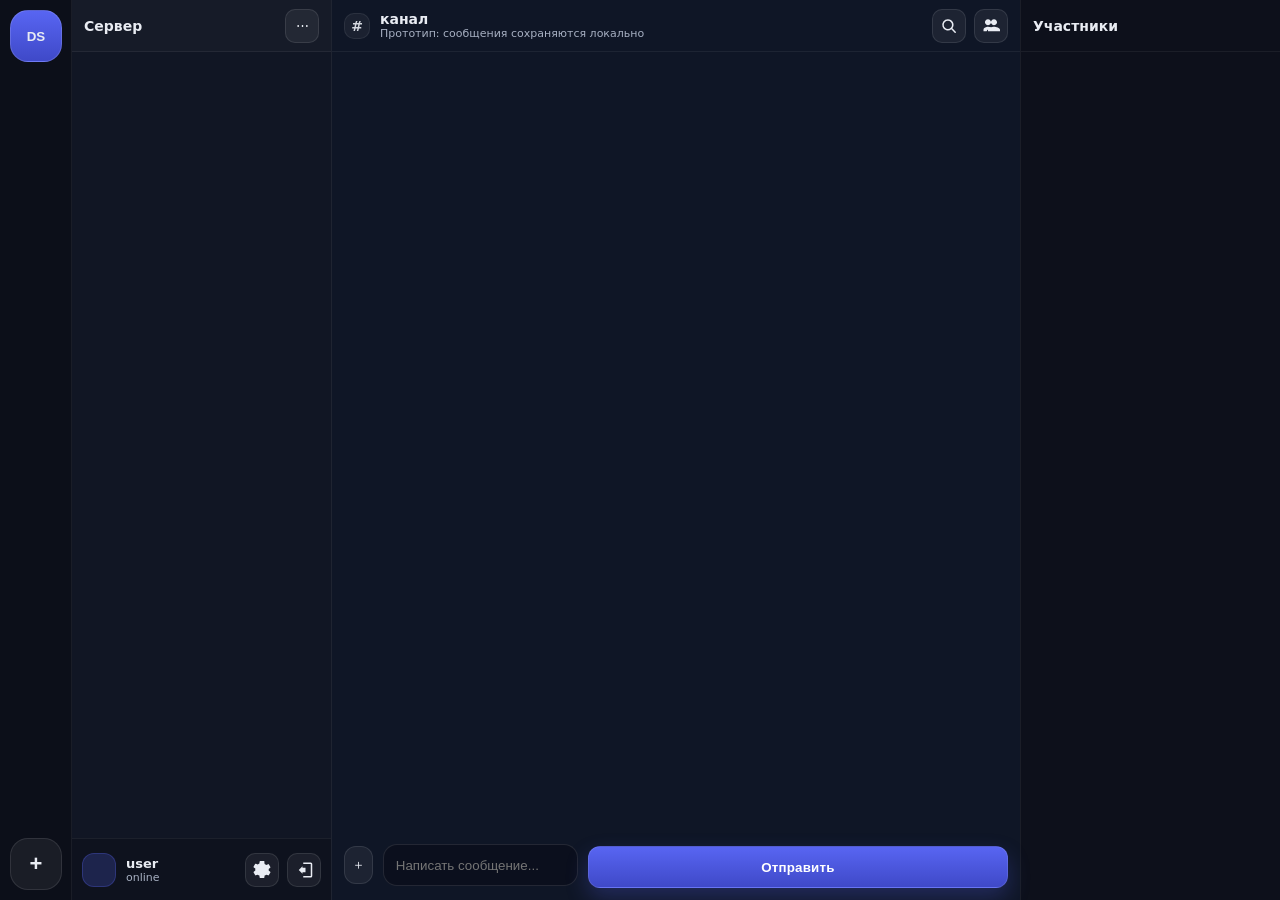
<file: app.html>
<!doctype html>
<html lang="ru">
  <head>
    <meta charset="UTF-8" />
    <meta name="viewport" content="width=device-width, initial-scale=1.0" />
    <title>Analogue Discord</title>
    <meta name="color-scheme" content="dark" />
    <link rel="stylesheet" href="./styles.css" />
  </head>
  <body>
    <div class="app">
      <aside class="servers" aria-label="Серверы">
        <button class="srvBtn srvBtn--home" type="button" id="homeBtn" title="Главная">DS</button>
        <div class="srvList" id="guildList"></div>
        <div class="srvBottom">
          <button class="srvBtn srvBtn--add" type="button" id="addGuildBtn" title="Добавить сервер">+</button>
        </div>
      </aside>

      <aside class="channels" aria-label="Каналы">
        <div class="chanTop">
          <div class="chanTop__title" id="guildName">Сервер</div>
          <button class="iconBtn" id="guildMenuBtn" type="button" title="Меню">⋯</button>
        </div>
        <div class="chanList" id="channelList"></div>
        <div class="userBar">
          <div class="userBar__who">
            <div class="avatar" id="avatar"></div>
            <div class="userMeta">
              <div class="userMeta__name" id="meName">user</div>
              <div class="userMeta__sub" id="meSub">online</div>
            </div>
          </div>
          <div class="userBar__actions">
            <button class="iconBtn" id="settingsBtn" type="button" title="Настройки" aria-label="Настройки">
              <svg class="uiIcon" viewBox="0 0 24 24" aria-hidden="true">
                <path fill="currentColor" d="M12 8.8a3.2 3.2 0 1 0 0 6.4 3.2 3.2 0 0 0 0-6.4Zm9 3.2c0-.44-.04-.87-.1-1.29l2.03-1.58a.9.9 0 0 0 .21-1.16l-1.92-3.33a.9.9 0 0 0-1.1-.4l-2.4.97a9.2 9.2 0 0 0-2.24-1.29l-.36-2.55A.9.9 0 0 0 14.23 0h-4.46a.9.9 0 0 0-.89.77l-.36 2.55c-.8.32-1.55.75-2.24 1.29l-2.4-.97a.9.9 0 0 0-1.1.4L.86 7.37a.9.9 0 0 0 .21 1.16L3.1 10.1c-.06.42-.1.85-.1 1.29 0 .44.04.87.1 1.29l-2.03 1.58a.9.9 0 0 0-.21 1.16l1.92 3.33a.9.9 0 0 0 1.1.4l2.4-.97c.69.54 1.44.97 2.24 1.29l.36 2.55c.06.44.45.77.89.77h4.46c.44 0 .83-.33.89-.77l.36-2.55c.8-.32 1.55-.75 2.24-1.29l2.4.97a.9.9 0 0 0 1.1-.4l1.92-3.33a.9.9 0 0 0-.21-1.16l-2.03-1.58c.06-.42.1-.85.1-1.29Z"/>
              </svg>
            </button>
            <button class="iconBtn" id="logoutBtn" type="button" title="Выйти" aria-label="Выйти">
              <svg class="uiIcon" viewBox="0 0 24 24" aria-hidden="true">
                <path fill="currentColor" d="M10 17v-2h4v-6h-4V7l-5 5 5 5Zm1-15h10a2 2 0 0 1 2 2v16a2 2 0 0 1-2 2H11v-2h10V4H11V2Z"/>
              </svg>
            </button>
          </div>
        </div>
      </aside>

      <main class="chat" aria-label="Чат">
        <header class="chatTop">
          <div class="chatTop__left">
            <div class="hash">#</div>
            <div>
              <div class="chatTop__name" id="channelName">канал</div>
              <div class="chatTop__topic" id="channelTopic">Прототип: сообщения сохраняются локально</div>
            </div>
          </div>
          <div class="chatTop__right">
            <button class="iconBtn" id="searchBtn" type="button" title="Поиск" aria-label="Поиск">
              <svg class="uiIcon" viewBox="0 0 24 24" aria-hidden="true">
                <path fill="currentColor" d="M10.5 3a7.5 7.5 0 1 0 4.57 13.45l4.49 4.49a1 1 0 0 0 1.42-1.42l-4.49-4.49A7.5 7.5 0 0 0 10.5 3Zm0 2a5.5 5.5 0 1 1 0 11 5.5 5.5 0 0 1 0-11Z"/>
              </svg>
            </button>
            <button class="iconBtn" id="membersToggle" type="button" title="Участники" aria-label="Участники">
              <svg class="uiIcon" viewBox="0 0 24 24" aria-hidden="true">
                <path fill="currentColor" d="M16 11a4 4 0 1 0-3.2-6.4A4 4 0 0 0 16 11Zm-8 0a4 4 0 1 0-3.2-6.4A4 4 0 0 0 8 11Zm8 2c-2.67 0-8 1.34-8 4v2h16v-2c0-2.66-5.33-4-8-4Zm-8 0c-.58 0-1.25.07-1.98.2C3.55 13.73 2 14.86 2 17v2h4.2c.62-2.79 4.4-4 7.8-4-.64-.62-3.07-2-6-2Z"/>
              </svg>
            </button>
          </div>
        </header>

        <div class="searchBar searchBar--hidden" id="searchBar" role="search">
          <input class="searchBar__input" id="searchInput" placeholder="Поиск по сообщениям" />
          <button class="ghostBtn" id="searchPrev" type="button">↑</button>
          <button class="ghostBtn" id="searchNext" type="button">↓</button>
          <button class="ghostBtn" id="searchClose" type="button">Закрыть</button>
          <div class="searchBar__meta" id="searchMeta"></div>
        </div>

        <section class="homeView homeView--hidden" id="homeView" aria-label="Друзья">
          <div class="homeTop">
            <div class="homeTabs">
              <button class="homeTab homeTab--active" type="button" id="tabFriends">Друзья</button>
              <button class="homeTab" type="button" id="tabPending">Заявки</button>
              <button class="homeTab" type="button" id="tabAdd">Добавить</button>
              <button class="homeTab" type="button" id="tabDMs">ЛС</button>
            </div>
          </div>
          <div class="homeBody" id="homeBody"></div>
        </section>

        <section class="voicePane voicePane--hidden" id="voicePane" aria-label="Голосовой чат">
          <div class="voicePane__top">
            <div>
              <div class="voicePane__title" id="voiceTitle">Голосовой канал</div>
              <div class="voicePane__sub" id="voiceSub">Подключение...</div>
            </div>
            <div class="voicePane__actions">
              <button class="ghostBtn" id="voiceMute" type="button">Mute</button>
              <button class="ghostBtn" id="voiceDeafen" type="button">Deafen</button>
              <button class="dangerBtn" id="voiceLeave" type="button">Leave</button>
            </div>
          </div>
          <div class="voicePane__list" id="voicePeers"></div>
          <p class="note">Голос работает между вкладками/окнами этого браузера (WebRTC + BroadcastChannel).</p>
        </section>

        <section class="messages" id="messages" aria-label="Сообщения"></section>

        <form class="composer" id="composer">
          <button class="iconBtn composer__plus" id="attachBtn" type="button" title="Вложения">＋</button>
          <input class="composer__input" id="messageInput" placeholder="Написать сообщение..." autocomplete="off" />
          <button class="primaryBtn composer__send" id="sendBtn" type="submit">Отправить</button>
        </form>
        <input id="filePicker" type="file" class="visuallyHidden" multiple />
      </main>

      <aside class="members" id="members" aria-label="Участники">
        <div class="memTop" id="membersTitle">Участники</div>
        <div class="memList" id="memberList"></div>
      </aside>
    </div>

    <div class="modal modal--hidden" id="settingsModal" role="dialog" aria-modal="true" aria-label="Настройки">
      <div class="modal__backdrop" id="settingsBackdrop"></div>
      <div class="settings">
        <aside class="settingsNav" aria-label="Разделы настроек">
          <div class="settingsNav__top">
            <div class="settingsNav__title" id="settingsTitle">Настройки</div>
            <input class="settingsNav__search" id="settingsSearch" placeholder="Поиск настроек" />
          </div>
          <div class="settingsNav__list" id="settingsNav"></div>
          <div class="settingsNav__bottom">
            <button class="dangerBtn dangerBtn--wide" id="settingsLogout" type="button">Выйти</button>
            <button class="ghostBtn ghostBtn--wide" id="settingsClose" type="button">Закрыть</button>
          </div>
        </aside>

        <section class="settingsBody" aria-label="Параметры">
          <header class="settingsBody__top">
            <div class="settingsBody__crumb" id="settingsCrumb">Мой аккаунт</div>
            <button class="iconBtn" id="settingsX" type="button" title="Закрыть">✕</button>
          </header>

          <div class="settingsBody__content" id="settingsContent"></div>
        </section>
      </div>
    </div>

    <div class="toast" id="toast" role="status" aria-live="polite" aria-atomic="true"></div>

    <script src="./db.js"></script>
    <script src="./voice.js"></script>
    <script src="./app_settings.js"></script>
    <script src="./app_main.js"></script>
  </body>
</html>
</file>
<file: styles.css>
:root{
  --bg0:#0b1020;
  --bg1:#0e1530;
  --card:#151a28cc;
  --cardSolid:#151a28;
  --border:#2a3147;
  --text:#e9ecf3;
  --muted:#a7b0c2;
  --danger:#ff4d5e;
  --ok:#4ade80;
  --brand:#5865f2;
  --brand2:#3f49c8;
  --shadow: 0 24px 60px rgba(0,0,0,.45);
  --radius: 16px;
  --appBg:#0f1320;
  --panel:#111624;
  --panel2:#0f1626;
}

html[data-theme="light"]{
  --bg0:#f7f8ff;
  --bg1:#eef1ff;
  --text:#0b1020;
  --muted:#4a5568;
  --appBg:#edf0ff;
  --panel:#f8f9ff;
  --panel2:#f3f5ff;
  --card:#ffffffcc;
  --shadow: 0 18px 44px rgba(8,12,22,.18);
}

html[data-theme="light"] body{
  background:
    radial-gradient(1200px 700px at 20% 15%, rgba(88,101,242,.18), transparent 55%),
    radial-gradient(900px 600px at 80% 20%, rgba(255,77,94,.10), transparent 60%),
    radial-gradient(900px 600px at 60% 90%, rgba(74,222,128,.08), transparent 60%),
    linear-gradient(180deg, var(--bg0), var(--bg1));
}

html[data-theme="light"] .servers{
  background: rgba(255,255,255,.58);
  border-right: 1px solid rgba(11,16,32,.10);
}
html[data-theme="light"] .channels{
  border-right: 1px solid rgba(11,16,32,.10);
}
html[data-theme="light"] .members{
  background: rgba(255,255,255,.44);
  border-left: 1px solid rgba(11,16,32,.10);
}
html[data-theme="light"] .chanTop,
html[data-theme="light"] .chatTop,
html[data-theme="light"] .memTop{
  border-bottom: 1px solid rgba(11,16,32,.10);
}
html[data-theme="light"] .userBar{
  border-top: 1px solid rgba(11,16,32,.10);
  background: rgba(255,255,255,.45);
}
html[data-theme="light"] .iconBtn,
html[data-theme="light"] .srvBtn,
html[data-theme="light"] .toggle{
  border: 1px solid rgba(11,16,32,.14);
  background: rgba(255,255,255,.66);
}
html[data-theme="light"] .iconBtn:hover,
html[data-theme="light"] .srvBtn:hover{
  background: rgba(255,255,255,.86);
}
html[data-theme="light"] .hash,
html[data-theme="light"] .msg__avatar,
html[data-theme="light"] .memRow__avatar{
  border: 1px solid rgba(11,16,32,.12);
  background: rgba(255,255,255,.74);
}
html[data-theme="light"] .chanRow{color: rgba(11,16,32,.82)}
html[data-theme="light"] .chanRow:hover{background: rgba(11,16,32,.04)}
html[data-theme="light"] .msg:hover{background: rgba(11,16,32,.03)}
html[data-theme="light"] .memRow:hover{background: rgba(11,16,32,.03)}

html[data-theme="light"] .composer__input,
html[data-theme="light"] .input,
html[data-theme="light"] .settingsNav__search{
  border: 1px solid rgba(11,16,32,.14);
  background: rgba(255,255,255,.82);
}
html[data-theme="light"] .toast{
  background: rgba(255,255,255,.92);
  border: 1px solid rgba(11,16,32,.12);
  color: var(--text);
  box-shadow: var(--shadow);
}

html[data-theme="light"] .modal__backdrop{background: rgba(10,12,22,.35)}
html[data-theme="light"] .settingsNav{
  background: rgba(255,255,255,.70);
  border-right: 1px solid rgba(11,16,32,.10);
}
html[data-theme="light"] .settingsBody{
  background: rgba(248,249,255,.92);
}
html[data-theme="light"] .setCard{
  border: 1px solid rgba(11,16,32,.10);
  background: rgba(255,255,255,.72);
}
html[data-theme="light"] .navItem{color: rgba(11,16,32,.82)}
html[data-theme="light"] .navItem:hover{background: rgba(11,16,32,.04)}

*{box-sizing:border-box}
html,body{height:100%}
body{
  margin:0;
  font-family: ui-sans-serif, system-ui, -apple-system, "Segoe UI", Roboto, Arial, "Noto Sans", "Liberation Sans", sans-serif;
  font-size: calc(14px * var(--fontScale, 1));
  color:var(--text);
  background:
    radial-gradient(1200px 700px at 20% 15%, rgba(88,101,242,.35), transparent 55%),
    radial-gradient(900px 600px at 80% 20%, rgba(255,77,94,.20), transparent 60%),
    radial-gradient(900px 600px at 60% 90%, rgba(74,222,128,.14), transparent 60%),
    linear-gradient(180deg, var(--bg0), var(--bg1));
}

/* Scrollbars (Discord-like subtle) */
*{scrollbar-width: thin; scrollbar-color: rgba(255,255,255,.18) transparent;}
*::-webkit-scrollbar{width: 10px; height: 10px}
*::-webkit-scrollbar-track{background: transparent}
*::-webkit-scrollbar-thumb{
  background: rgba(255,255,255,.14);
  border-radius: 999px;
  border: 3px solid transparent;
  background-clip: padding-box;
}
*::-webkit-scrollbar-thumb:hover{background: rgba(255,255,255,.22); background-clip: padding-box}

html[data-theme="light"] *{scrollbar-color: rgba(11,16,32,.20) transparent;}
html[data-theme="light"] *::-webkit-scrollbar-thumb{background: rgba(11,16,32,.16); background-clip: padding-box}
html[data-theme="light"] *::-webkit-scrollbar-thumb:hover{background: rgba(11,16,32,.22); background-clip: padding-box}

.app{
  height:100dvh;
  display:grid;
  grid-template-columns: 72px 260px 1fr 260px;
  background: var(--appBg);
}

.servers{
  background: rgba(0,0,0,.22);
  border-right: 1px solid rgba(255,255,255,.06);
  padding: 10px 10px;
  display:flex;
  flex-direction:column;
  gap:10px;
}
.srvList{display:flex; flex-direction:column; gap:10px; overflow:auto; padding-right:4px}
.srvBottom{margin-top:auto}
.srvBtn{
  width: 52px;
  height: 52px;
  border-radius: 18px;
  border: 1px solid rgba(255,255,255,.10);
  background: rgba(255,255,255,.06);
  color: var(--text);
  font-weight: 800;
  cursor:pointer;
  transition: border-radius .12s ease, background .12s ease, transform .05s ease;
}
.srvBtn:hover{background: rgba(255,255,255,.10); border-radius: 16px}
.srvBtn:active{transform: translateY(1px)}
.srvBtn--active{background: rgba(88,101,242,.22); border-color: rgba(88,101,242,.35)}
.srvBtn--home{background: linear-gradient(180deg, var(--brand), var(--brand2)); border-color: rgba(255,255,255,.14)}
.srvBtn--add{font-size:22px; line-height:1}

.channels{
  background: var(--panel);
  border-right: 1px solid rgba(255,255,255,.06);
  display:flex;
  flex-direction:column;
  min-width:0;
}
.chanTop{
  height: 52px;
  display:flex;
  align-items:center;
  justify-content:space-between;
  padding: 0 12px;
  border-bottom: 1px solid rgba(255,255,255,.06);
  background: rgba(255,255,255,.02);
}
.chanTop__title{font-weight:800; font-size:14px; white-space:nowrap; overflow:hidden; text-overflow:ellipsis}
.iconBtn{
  border: 1px solid rgba(255,255,255,.10);
  background: rgba(255,255,255,.06);
  color: var(--text);
  width: 34px;
  height: 34px;
  border-radius: 10px;
  cursor:pointer;
  display:grid;
  place-items:center;
}
.iconBtn:hover{background: rgba(255,255,255,.10)}
.iconBtn:active{transform: translateY(1px)}
.uiIcon{width: 18px; height: 18px; display:block}

.chanList{
  padding: 10px 8px;
  display:flex;
  flex-direction:column;
  gap:6px;
  overflow:auto;
}
.chanRow{
  width:100%;
  display:flex;
  align-items:center;
  gap:10px;
  border: 1px solid transparent;
  background: transparent;
  color: rgba(233,236,243,.88);
  border-radius: 10px;
  padding: 10px 10px;
  cursor:pointer;
  text-align:left;
}
.chanRow:hover{background: rgba(255,255,255,.06)}
.chanRow--active{background: rgba(88,101,242,.16); border-color: rgba(88,101,242,.22)}
.chanRow__hash{opacity:.7; font-weight:900}
.chanRow__name{white-space:nowrap; overflow:hidden; text-overflow:ellipsis}

.chanRow__hash{
  width: 18px;
  display:inline-flex;
  align-items:center;
  justify-content:center;
  flex: 0 0 18px;
}
.chanIcon{width: 18px; height: 18px; display:block}
.chanHash{display:block; font-weight:900}

.userBar{
  margin-top:auto;
  height: 62px;
  border-top: 1px solid rgba(255,255,255,.06);
  background: rgba(0,0,0,.18);
  display:flex;
  align-items:center;
  justify-content:space-between;
  padding: 10px 10px;
  gap:10px;
}
.userBar__who{display:flex; align-items:center; gap:10px; min-width:0}
.avatar{
  width: 34px;
  height: 34px;
  border-radius: 12px;
  background: rgba(88,101,242,.22);
  border: 1px solid rgba(88,101,242,.28);
  display:grid;
  place-items:center;
  font-weight:900;
}
.userMeta{min-width:0}
.userMeta__name{font-weight:800; font-size:13px; white-space:nowrap; overflow:hidden; text-overflow:ellipsis}
.userMeta__sub{font-size:11px; color: var(--muted)}
.userBar__actions{display:flex; gap:8px}

.chat{
  display:flex;
  flex-direction:column;
  min-width:0;
  background: var(--panel2);
}
.chatTop{
  height: 52px;
  border-bottom: 1px solid rgba(255,255,255,.06);
  padding: 0 12px;
  display:flex;
  align-items:center;
  justify-content:space-between;
}
.chatTop__left{display:flex; align-items:center; gap:10px; min-width:0}
.hash{
  width: 26px;
  height: 26px;
  border-radius: 10px;
  display:grid;
  place-items:center;
  background: rgba(255,255,255,.06);
  border: 1px solid rgba(255,255,255,.08);
  font-weight:900;
  opacity:.9;
}
.chatTop__name{font-weight:900; font-size:14px; white-space:nowrap; overflow:hidden; text-overflow:ellipsis}
.chatTop__topic{font-size:11px; color: var(--muted); white-space:nowrap; overflow:hidden; text-overflow:ellipsis; max-width: 52vw}
.chatTop__right{display:flex; gap:8px}

.searchBar{
  padding: 10px 12px;
  display:flex;
  gap:10px;
  align-items:center;
  border-bottom: 1px solid rgba(255,255,255,.06);
  background: rgba(0,0,0,.12);
}
.searchBar--hidden{display:none}
.searchBar__input{
  flex:1;
  height: 38px;
  border-radius: 12px;
  border: 1px solid rgba(255,255,255,.10);
  background: rgba(10,12,22,.55);
  color: var(--text);
  padding: 0 12px;
  outline:none;
}
.searchBar__input:focus{
  border-color: rgba(88,101,242,.75);
  box-shadow: 0 0 0 4px rgba(88,101,242,.14);
}
.searchBar__meta{color: var(--muted); font-size:12px; white-space:nowrap}

.hl{background: rgba(250,204,21,.20); border-radius: 6px; padding: 0 2px}

.messages{
  flex:1;
  overflow:auto;
  padding: 12px 14px 0 14px;
}
.msgEmpty{
  color: var(--muted);
  font-size: 13px;
  padding: 10px 6px;
}
.msg{
  display:flex;
  gap:10px;
  padding: 10px 6px;
  border-radius: 12px;
  position:relative;
}
.msg:hover{background: rgba(255,255,255,.04)}
.msg:hover .msgActions{opacity:1; pointer-events:auto}
.msg__avatar{
  width: 38px;
  height: 38px;
  border-radius: 14px;
  background: rgba(255,255,255,.06);
  border: 1px solid rgba(255,255,255,.08);
  display:grid;
  place-items:center;
  font-weight:900;
  flex:0 0 auto;
}
.msg__body{min-width:0}
.msg__meta{display:flex; gap:10px; align-items:baseline}
.msg__author{font-weight:900; font-size:13px}
.msg__time{font-size:11px; color: var(--muted)}
.msg__text{font-size:13px; line-height:1.45; color: rgba(233,236,243,.92); word-break: break-word}
.msg__text--deleted{color: var(--muted); font-style: italic}

.msgReply{
  font-size:12px;
  color: var(--muted);
  border-left: 2px solid rgba(255,255,255,.14);
  padding-left: 10px;
  margin: 6px 0 6px 0;
}

.msgReactions{display:flex; gap:6px; flex-wrap:wrap; margin-top:6px}
.reactPill{
  display:inline-flex;
  gap:6px;
  align-items:center;
  padding: 6px 8px;
  border-radius: 999px;
  border: 1px solid rgba(255,255,255,.10);
  background: rgba(255,255,255,.06);
  font-size:12px;
  cursor:pointer;
}
.reactPill:hover{background: rgba(255,255,255,.10)}

.msgActions{
  position:absolute;
  top: 6px;
  right: 10px;
  display:flex;
  gap:6px;
  opacity:0;
  pointer-events:none;
  transition: opacity .12s ease;
}
.actBtn{
  width: 30px;
  height: 30px;
  border-radius: 10px;
  border: 1px solid rgba(255,255,255,.10);
  background: rgba(10,12,22,.55);
  color: var(--text);
  cursor:pointer;
  display:grid;
  place-items:center;
  font-weight:900;
}
.actBtn:hover{background: rgba(255,255,255,.10)}
.actBtn--danger{border-color: rgba(255,77,94,.30)}

.attachGrid{display:flex; gap:10px; flex-wrap:wrap; margin-top:8px}
.attachItem{
  border: 1px solid rgba(255,255,255,.10);
  background: rgba(255,255,255,.06);
  border-radius: 12px;
  padding: 8px;
  max-width: 320px;
}
.attachImg{max-width: 280px; max-height: 220px; border-radius: 10px; display:block}
.attachName{font-size:12px; color: rgba(233,236,243,.88); margin-top:6px; word-break: break-word}

.composer{
  padding: 10px 12px 12px 12px;
  display:flex;
  gap:10px;
  align-items:center;
}
.visuallyHidden{
  position:absolute !important;
  width:1px;height:1px;
  padding:0;margin:-1px;
  overflow:hidden;clip:rect(0,0,0,0);
  white-space:nowrap;border:0;
}
.composer__plus{width: 38px; height: 38px; border-radius: 12px}
.composer__input{
  flex:1;
  height: 42px;
  border-radius: 14px;
  border: 1px solid rgba(255,255,255,.10);
  background: rgba(10,12,22,.55);
  color: var(--text);
  padding: 0 12px;
  outline:none;
}
.composer__input:focus{
  border-color: rgba(88,101,242,.75);
  box-shadow: 0 0 0 4px rgba(88,101,242,.14);
}
.composer__send{
  width: auto;
  padding: 10px 12px;
  height: 42px;
  border-radius: 14px;
  margin-top:0;
  box-shadow:none;
}

.homeView{flex:1; overflow:auto; padding: 12px 14px}
.homeView--hidden{display:none}
.homeTop{display:flex; align-items:center; justify-content:space-between; margin-bottom: 12px}
.homeTabs{display:flex; gap:10px; flex-wrap:wrap}
.homeTab{
  border: 1px solid rgba(255,255,255,.10);
  background: rgba(255,255,255,.06);
  color: var(--text);
  padding: 10px 12px;
  border-radius: 12px;
  cursor:pointer;
  font-weight:800;
}
.homeTab:hover{background: rgba(255,255,255,.10)}
.homeTab--active{background: rgba(88,101,242,.18); border-color: rgba(88,101,242,.28)}
.homeBody{display:flex; flex-direction:column; gap:10px}
.friendRow{
  display:flex;
  align-items:center;
  justify-content:space-between;
  gap:10px;
  padding: 12px 12px;
  border-radius: 16px;
  border: 1px solid rgba(255,255,255,.08);
  background: rgba(255,255,255,.04);
}
.friendRow__left{display:flex; align-items:center; gap:10px; min-width:0}
.friendRow__name{font-weight:900; white-space:nowrap; overflow:hidden; text-overflow:ellipsis}
.friendRow__sub{font-size:12px; color: var(--muted)}
.friendRow__actions{display:flex; gap:8px; flex-wrap:wrap}
.pillBtn{
  border: 1px solid rgba(255,255,255,.10);
  background: rgba(255,255,255,.06);
  color: var(--text);
  padding: 8px 10px;
  border-radius: 999px;
  cursor:pointer;
  font-weight:800;
  font-size:12px;
}
.pillBtn:hover{background: rgba(255,255,255,.10)}

.dmRow{
  display:flex;
  align-items:center;
  justify-content:space-between;
  gap:10px;
  padding: 12px 12px;
  border-radius: 16px;
  border: 1px solid rgba(255,255,255,.08);
  background: rgba(255,255,255,.04);
  cursor:pointer;
}
.dmRow:hover{background: rgba(255,255,255,.06)}
.dmRow__left{display:flex; gap:10px; align-items:center; min-width:0}
.dmRow__name{font-weight:900; white-space:nowrap; overflow:hidden; text-overflow:ellipsis}
.dmRow__sub{font-size:12px; color: var(--muted)}

.voicePane{flex:1; overflow:auto; padding: 12px 14px}
.voicePane--hidden{display:none}
.voicePane__top{display:flex; align-items:center; justify-content:space-between; gap:10px; margin-bottom:12px}
.voicePane__title{font-weight:900}
.voicePane__sub{font-size:12px; color: var(--muted); margin-top:2px}
.voicePane__actions{display:flex; gap:10px; flex-wrap:wrap}
.voicePane__list{display:flex; flex-direction:column; gap:8px; margin-bottom: 10px}
.voicePeer{
  display:flex;
  align-items:center;
  gap:10px;
  padding: 10px 10px;
  border-radius: 14px;
  border: 1px solid rgba(255,255,255,.08);
  background: rgba(255,255,255,.04);
}
.voicePeer__name{font-weight:900}

.chanRow__type{
  margin-left:auto;
  font-size:11px;
  color: var(--muted);
}

html[data-theme="light"] .homeTab,
html[data-theme="light"] .pillBtn{
  border: 1px solid rgba(11,16,32,.14);
  background: rgba(255,255,255,.70);
}
html[data-theme="light"] .friendRow,
html[data-theme="light"] .voicePeer{
  border: 1px solid rgba(11,16,32,.10);
  background: rgba(255,255,255,.72);
}

html[data-theme="light"] .dmRow{
  border: 1px solid rgba(11,16,32,.10);
  background: rgba(255,255,255,.72);
}

.members{
  background: rgba(0,0,0,.16);
  border-left: 1px solid rgba(255,255,255,.06);
  display:flex;
  flex-direction:column;
  min-width:0;
}
.members--hidden{display:none}
.memTop{
  height: 52px;
  display:flex;
  align-items:center;
  padding: 0 12px;
  font-weight:900;
  border-bottom: 1px solid rgba(255,255,255,.06);
}
.memList{padding: 10px 10px; overflow:auto; display:flex; flex-direction:column; gap:8px}
.memRow{
  display:flex;
  align-items:center;
  gap:10px;
  padding: 8px 8px;
  border-radius: 12px;
}
.memRow:hover{background: rgba(255,255,255,.04)}
.memRow__avatar{
  width: 30px;
  height: 30px;
  border-radius: 12px;
  background: rgba(255,255,255,.06);
  border: 1px solid rgba(255,255,255,.08);
  display:grid;
  place-items:center;
  font-weight:900;
}
.memRow__name{font-size:13px; font-weight:800; min-width:0; overflow:hidden; text-overflow:ellipsis; white-space:nowrap}
.memRow__dot{
  margin-left:auto;
  width: 9px;
  height: 9px;
  border-radius:999px;
  opacity:.95;
}
.memRow__dot--online{background: rgba(74,222,128,.95)}
.memRow__dot--idle{background: rgba(250,204,21,.95)}

@media (max-width: 980px){
  .app{grid-template-columns: 72px 260px 1fr}
  .members{display:none}
}
@media (max-width: 720px){
  .app{grid-template-columns: 72px 1fr}
  .channels{display:none}
}

.shell{
  min-height:100%;
  display:grid;
  place-items:center;
  padding:32px 16px;
}

.card{
  width:min(440px, 100%);
  background:var(--card);
  border:1px solid rgba(255,255,255,.08);
  border-radius:var(--radius);
  backdrop-filter: blur(14px);
  box-shadow: var(--shadow);
  overflow:hidden;
}

.card__header{
  padding:22px 22px 6px 22px;
}

.card__footer{
  padding: 12px 22px 18px 22px;
  border-top: 1px solid rgba(255,255,255,.06);
  background: rgba(0,0,0,.12);
}

.logo{
  display:flex;
  gap:6px;
  margin-bottom:14px;
}
.logo__mark{
  width:10px;height:10px;border-radius:999px;
  background:var(--brand);
  box-shadow: 0 0 0 6px rgba(88,101,242,.18);
}
.logo__mark:nth-child(2){opacity:.75}
.logo__mark:nth-child(3){opacity:.55}

.title{
  margin:0;
  font-size:22px;
  letter-spacing:.2px;
}
.subtitle{
  margin:8px 0 0 0;
  color:var(--muted);
  font-size:13px;
  line-height:1.4;
}

.form{padding: 14px 22px 18px 22px; display:flex; flex-direction:column; gap:12px;}
.field{display:flex; flex-direction:column; gap:6px;}
.label{
  font-size:12px;
  letter-spacing:.06em;
  text-transform:uppercase;
  color:#cfd5e4;
}
.req{color:var(--danger)}

.input{
  width:100%;
  padding:12px 12px;
  border-radius:12px;
  border:1px solid rgba(255,255,255,.10);
  background: rgba(10,12,22,.55);
  color:var(--text);
  outline:none;
  transition: border-color .15s ease, box-shadow .15s ease, transform .05s ease;
}
.input:focus{
  border-color: rgba(88,101,242,.75);
  box-shadow: 0 0 0 4px rgba(88,101,242,.18);
}
.input[aria-invalid="true"]{
  border-color: rgba(255,77,94,.85);
  box-shadow: 0 0 0 4px rgba(255,77,94,.14);
}

.inputRow{display:flex; gap:10px; align-items:center;}
.inputRow .input{flex:1}

.ghostBtn{
  flex:0 0 auto;
  border:1px solid rgba(255,255,255,.10);
  background: rgba(255,255,255,.06);
  color: var(--text);
  padding:10px 10px;
  border-radius:12px;
  cursor:pointer;
}
.ghostBtn:hover{background: rgba(255,255,255,.10)}
.ghostBtn:active{transform: translateY(1px)}

.hint{
  margin:0;
  min-height: 16px;
  font-size:12px;
  color: var(--muted);
}
.hint--danger{color: var(--danger)}
.hint--ok{color: var(--ok)}

.check{
  display:flex;
  gap:10px;
  align-items:flex-start;
  font-size:13px;
  color: var(--muted);
  user-select:none;
}
.check input{margin-top:2px}

.primaryBtn{
  margin-top:4px;
  width:100%;
  padding:12px 14px;
  border-radius:12px;
  border:1px solid rgba(255,255,255,.10);
  background: linear-gradient(180deg, var(--brand), var(--brand2));
  color:white;
  font-weight:700;
  letter-spacing:.2px;
  cursor:pointer;
  box-shadow: 0 10px 22px rgba(88,101,242,.26);
}
.primaryBtn:hover{filter:brightness(1.06)}
.primaryBtn:active{transform: translateY(1px)}
.primaryBtn:disabled{opacity:.6; cursor:not-allowed; box-shadow:none}

.small{
  margin: 6px 0 0 0;
  color: var(--muted);
  font-size:13px;
}
.link{color: #cfd5ff; text-decoration:none}
.link:hover{text-decoration:underline}

.micro{
  margin:0;
  color: rgba(233,236,243,.72);
  font-size:12px;
  line-height:1.35;
}

.toast{
  position: fixed;
  bottom: 18px;
  left: 50%;
  transform: translateX(-50%);
  width: min(520px, calc(100% - 24px));
  padding: 12px 14px;
  border-radius: 12px;
  background: rgba(21,26,40,.92);
  border: 1px solid rgba(255,255,255,.10);
  box-shadow: var(--shadow);
  color: var(--text);
  display:none;
}
.toast[data-kind="ok"]{border-color: rgba(74,222,128,.35)}
.toast[data-kind="danger"]{border-color: rgba(255,77,94,.35)}

/* Settings modal */
.modal{position:fixed; inset:0; z-index:50}
.modal--hidden{display:none}
.modal__backdrop{
  position:absolute; inset:0;
  background: rgba(0,0,0,.55);
}
.settings{
  position:relative;
  height:100%;
  display:grid;
  grid-template-columns: 320px 1fr;
}
.settingsNav{
  background: rgba(0,0,0,.35);
  border-right: 1px solid rgba(255,255,255,.06);
  display:flex;
  flex-direction:column;
  padding: 14px;
  gap: 12px;
  backdrop-filter: blur(10px);
}
.settingsNav__top{display:flex; flex-direction:column; gap:10px}
.settingsNav__title{font-weight:900; letter-spacing:.2px}
.settingsNav__search{
  height: 38px;
  border-radius: 12px;
  border: 1px solid rgba(255,255,255,.10);
  background: rgba(10,12,22,.55);
  color: var(--text);
  padding: 0 12px;
  outline:none;
}
.settingsNav__search:focus{
  border-color: rgba(88,101,242,.75);
  box-shadow: 0 0 0 4px rgba(88,101,242,.14);
}
.settingsNav__list{
  overflow:auto;
  padding-right:4px;
  display:flex;
  flex-direction:column;
  gap:6px;
}
.settingsNav__bottom{margin-top:auto; display:flex; flex-direction:column; gap:10px}
.ghostBtn--wide,.dangerBtn--wide{width:100%}
.dangerBtn{
  border: 1px solid rgba(255,77,94,.30);
  background: rgba(255,77,94,.12);
  color: var(--text);
  padding: 10px 12px;
  border-radius: 12px;
  cursor:pointer;
}
.dangerBtn:hover{background: rgba(255,77,94,.18)}

.navItem{
  display:flex;
  align-items:center;
  justify-content:space-between;
  gap:10px;
  padding: 10px 10px;
  border-radius: 12px;
  border: 1px solid transparent;
  background: transparent;
  color: rgba(233,236,243,.90);
  cursor:pointer;
  text-align:left;
}
.navItem:hover{background: rgba(255,255,255,.06)}
.navItem--active{background: rgba(88,101,242,.16); border-color: rgba(88,101,242,.22)}
.navItem__left{display:flex; gap:10px; align-items:center; min-width:0}
.navItem__icon{opacity:.85}
.navItem__text{white-space:nowrap; overflow:hidden; text-overflow:ellipsis}

.settingsBody{
  background: rgba(17,22,36,.88);
  backdrop-filter: blur(10px);
  display:flex;
  flex-direction:column;
  min-width:0;
}
.settingsBody__top{
  height: 56px;
  border-bottom: 1px solid rgba(255,255,255,.06);
  display:flex;
  align-items:center;
  justify-content:space-between;
  padding: 0 14px;
}
.settingsBody__crumb{font-weight:900}
.settingsBody__content{
  padding: 16px 18px 22px 18px;
  overflow:auto;
}

.setCard{
  border: 1px solid rgba(255,255,255,.08);
  background: rgba(255,255,255,.04);
  border-radius: 16px;
  padding: 14px;
  margin-bottom: 12px;
}
.setTitle{margin:0 0 10px 0; font-size:14px; font-weight:900}
.setRow{display:flex; gap:10px; align-items:center; justify-content:space-between; padding: 8px 0}
.setRow__label{color: rgba(233,236,243,.92); font-size:13px}
.setRow__sub{color: var(--muted); font-size:12px; margin-top:2px}
.setRow__stack{display:flex; flex-direction:column}
.setRow__right{display:flex; gap:10px; align-items:center}
.toggle{
  width: 46px; height: 26px;
  border-radius: 999px;
  border: 1px solid rgba(255,255,255,.10);
  background: rgba(255,255,255,.08);
  position:relative;
  cursor:pointer;
}
.toggle::after{
  content:"";
  position:absolute;
  top: 3px; left: 3px;
  width: 20px; height: 20px;
  border-radius:999px;
  background: rgba(255,255,255,.82);
  transition: transform .15s ease, background .15s ease;
}
.toggle[data-on="true"]{
  background: rgba(88,101,242,.26);
  border-color: rgba(88,101,242,.30);
}
.toggle[data-on="true"]::after{transform: translateX(20px); background: white}
.range{width: 220px}

.miniForm{display:flex; flex-direction:column; gap:10px}
.miniForm__row{display:flex; gap:10px; align-items:center; flex-wrap:wrap}
.miniForm__row .input{width: min(380px, 100%)}
.note{margin:0; color: var(--muted); font-size:12px; line-height:1.35}

.app.compact .msg{padding: 6px 6px}
.app.compact .msg__avatar{width: 34px; height: 34px; border-radius: 12px}
.app.compact .messages{padding-top: 8px}

@media (max-width: 860px){
  .settings{grid-template-columns: 1fr}
  .settingsNav{display:none}
}
</file>
